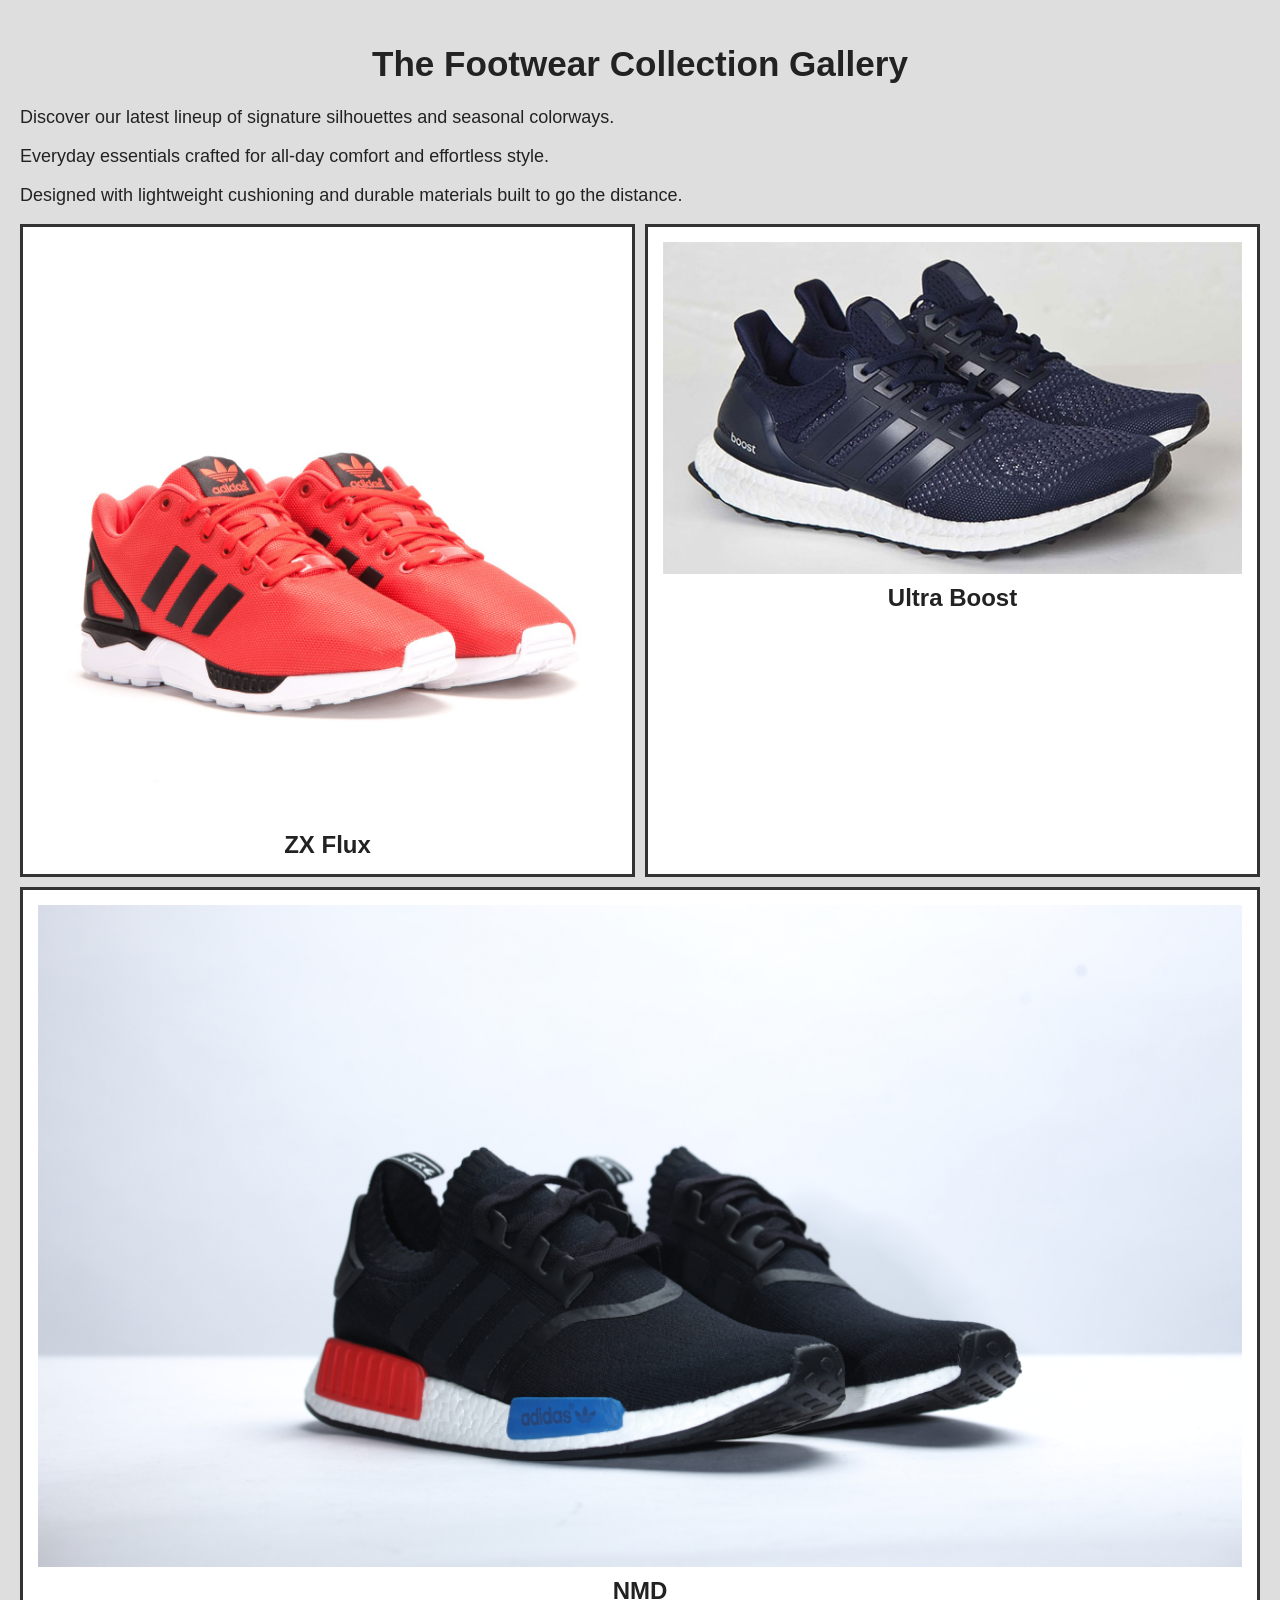
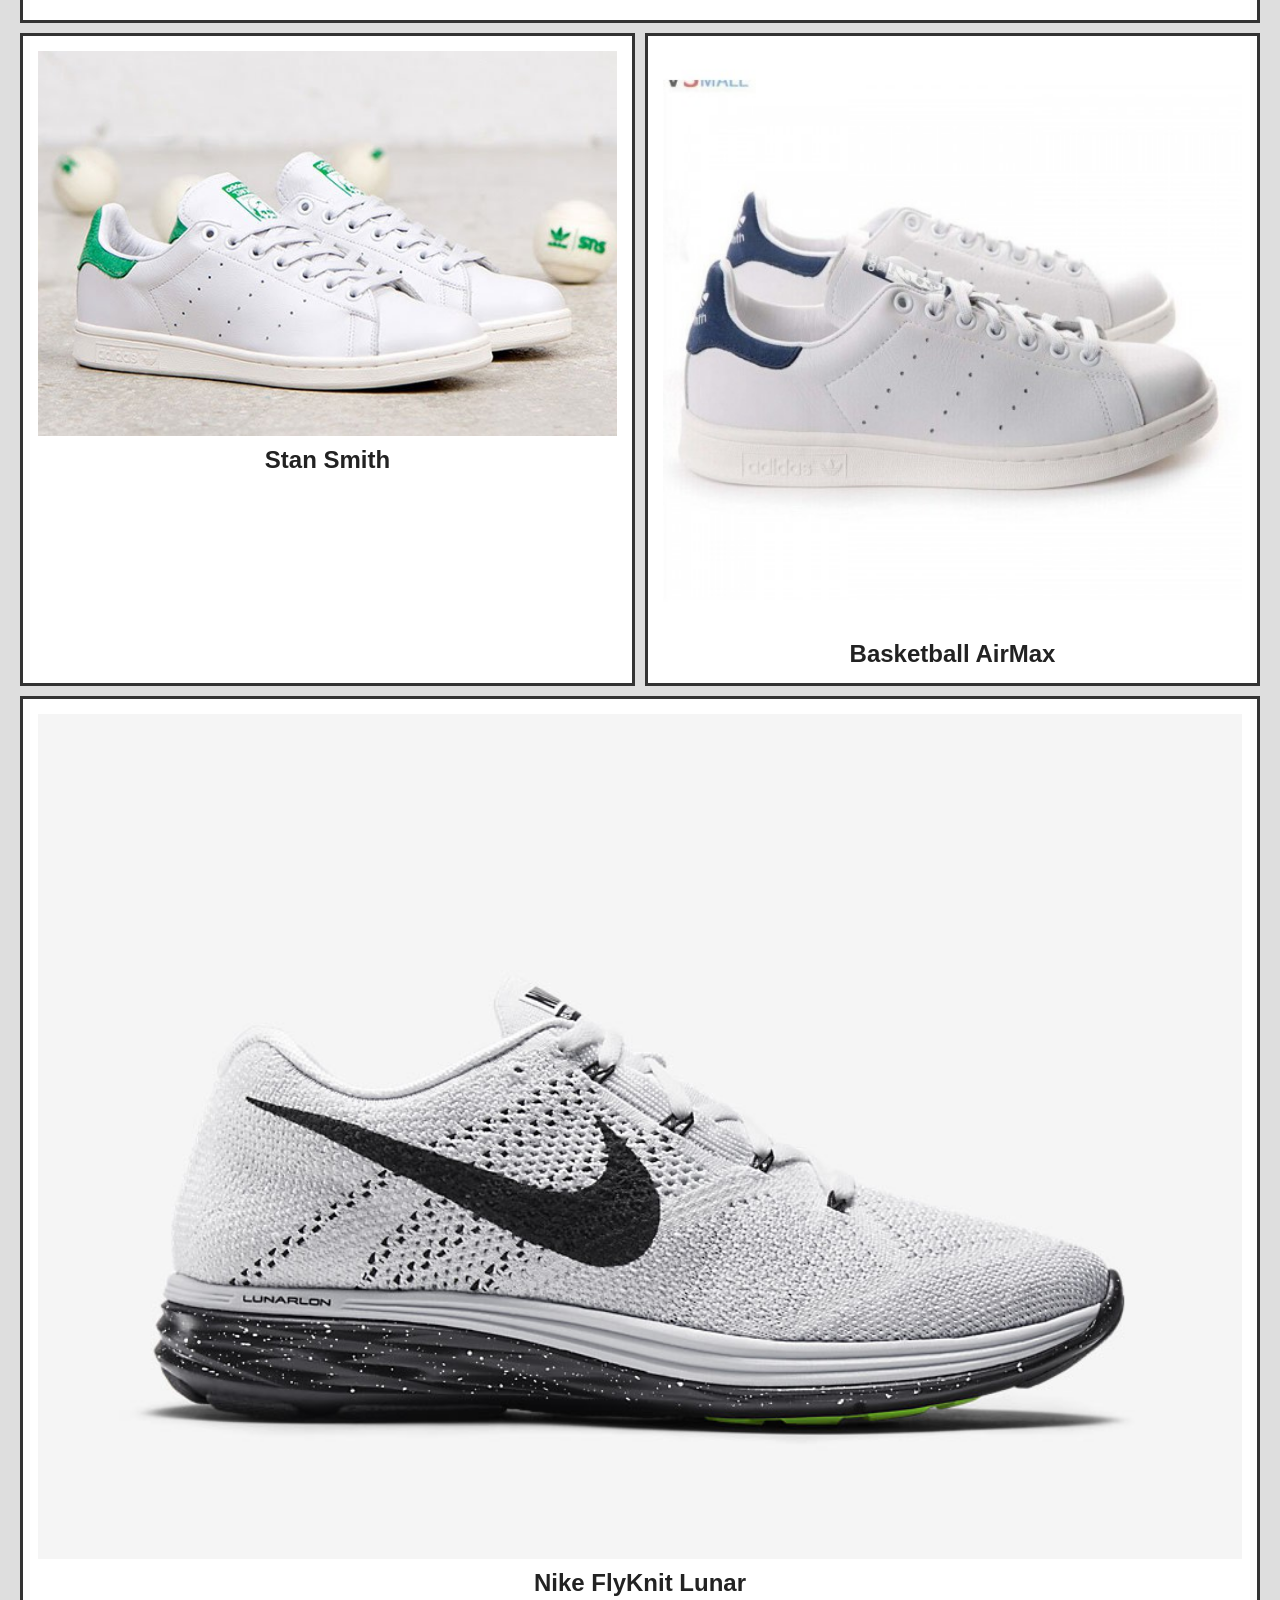
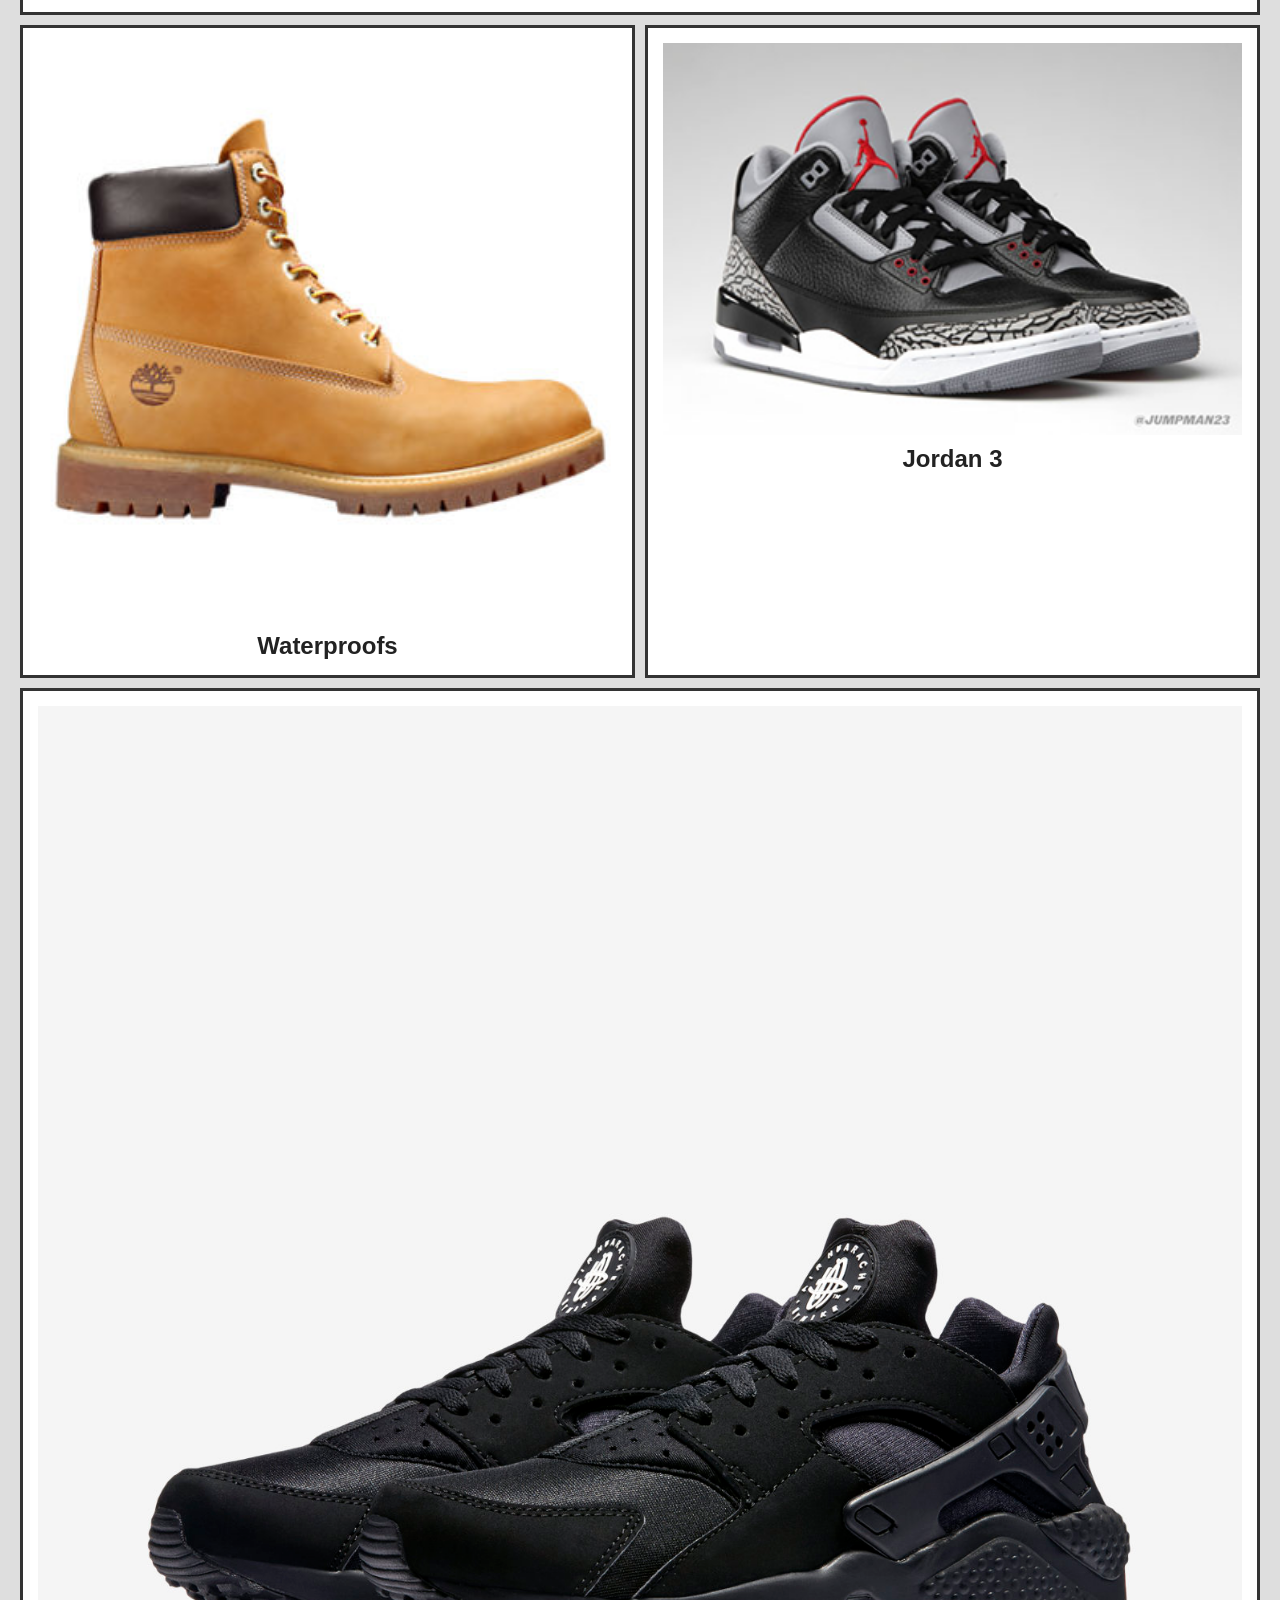
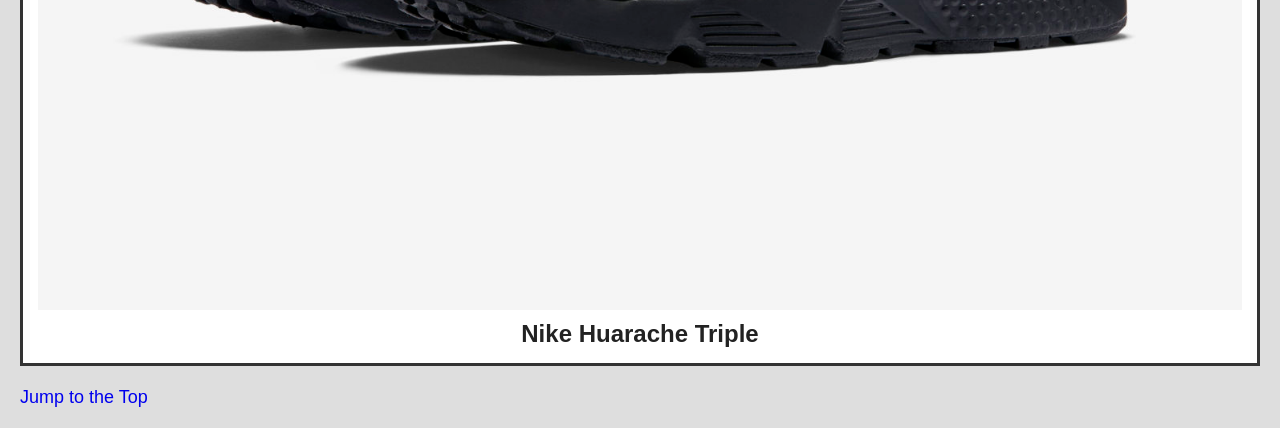
<file: index.html>
<!DOCTYPE html>
<html lang="en">

<head>
    <meta charset="UTF-8">
    <meta http-equiv="X-UA-Compatible" content="IE=edge">
    <meta name="viewport" content="width=device-width, initial-scale=1.0">
    <title>Final Project</title>
    <link rel="stylesheet" href="css/style.css">
</head>

<body>
    <header>
        <h1 id="top">The Footwear Collection Gallery</h1>
    </header>

    <main>
        <p>Discover our latest lineup of signature silhouettes and seasonal colorways.</p>

        <p>Everyday essentials crafted for all-day comfort and effortless style.</p>

        <p>Designed with lightweight cushioning and durable materials built to go the distance.</p>

        <div class="grid">
            <figure>
                <img src="images/adidas1.jpg" alt="ZX Flux">
                <figcaption>ZX Flux</figcaption>
            </figure>
            <figure>
                <img src="images/adidas2.jpg" alt="Ultra Boost">
                <figcaption>Ultra Boost</figcaption>
            </figure>
            <figure>
                <img src="images/adidas3.jpg" alt="NMD">
                <figcaption>NMD</figcaption>
            </figure>
            <figure>
                <img src="images/adidas4.jpg" alt="Stan Smith">
                <figcaption>Stan Smith</figcaption>
            </figure>
            <figure>
                <img src="images/adidas5.jpg" alt="Basketball AirMax">
                <figcaption>Basketball AirMax</figcaption>
            </figure>
            <figure>
                <img src="images/nike1.png" alt="Nike FlyKnit Lunar">
                <figcaption>Nike FlyKnit Lunar</figcaption>
            </figure>
            <figure>
                <img src="images/tim2.jpg" alt="Waterproofs">
                <figcaption>Waterproofs</figcaption>
            </figure>
            <figure>
                <img src="images/nike3.png" alt="Jordan 3">
                <figcaption>Jordan 3</figcaption>
            </figure>
            <figure>
                <img src="images/nike2.png" alt="Nike Huarache Triple">
                <figcaption>Nike Huarache Triple</figcaption>
            </figure>
        </div>
    </main>
    <br>
    <footer>
        <a href="#top" style="text-decoration: none;">Jump to the Top</a>
    </footer>
</body>

</html>
</file>
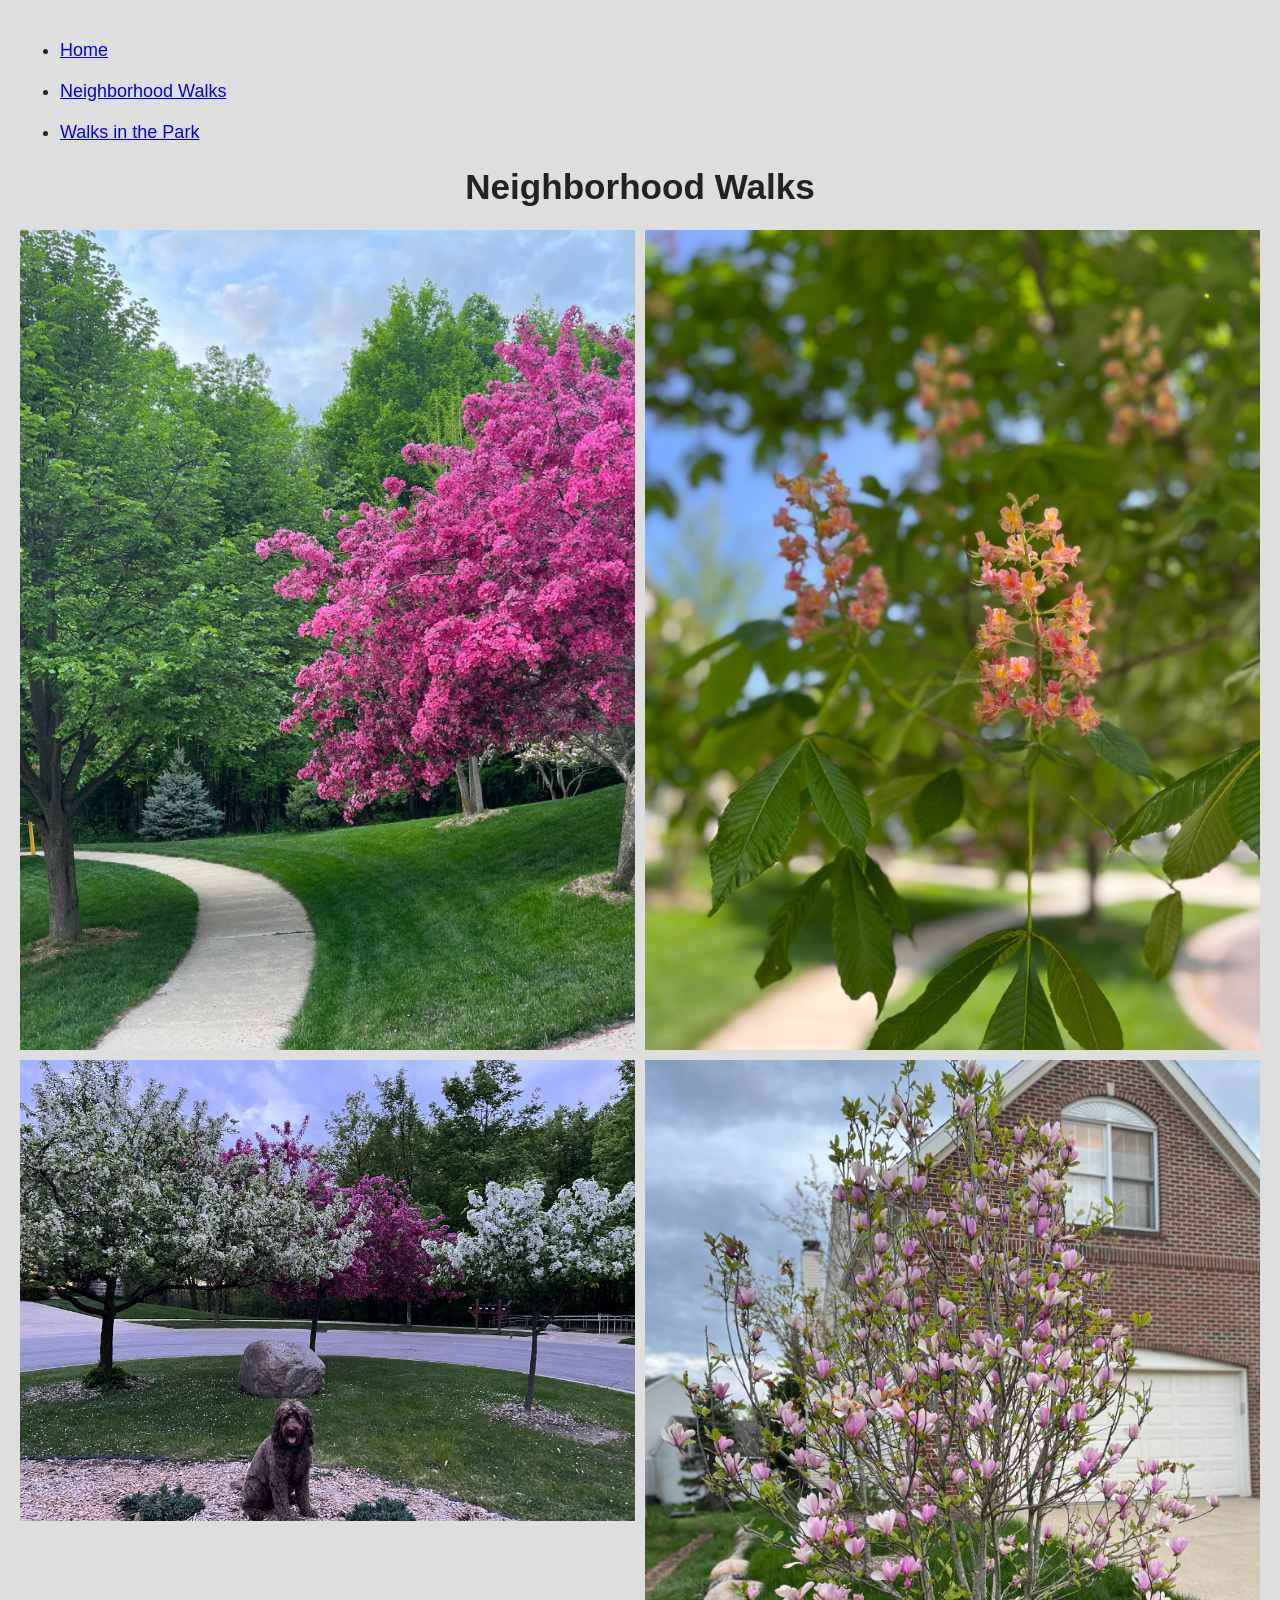
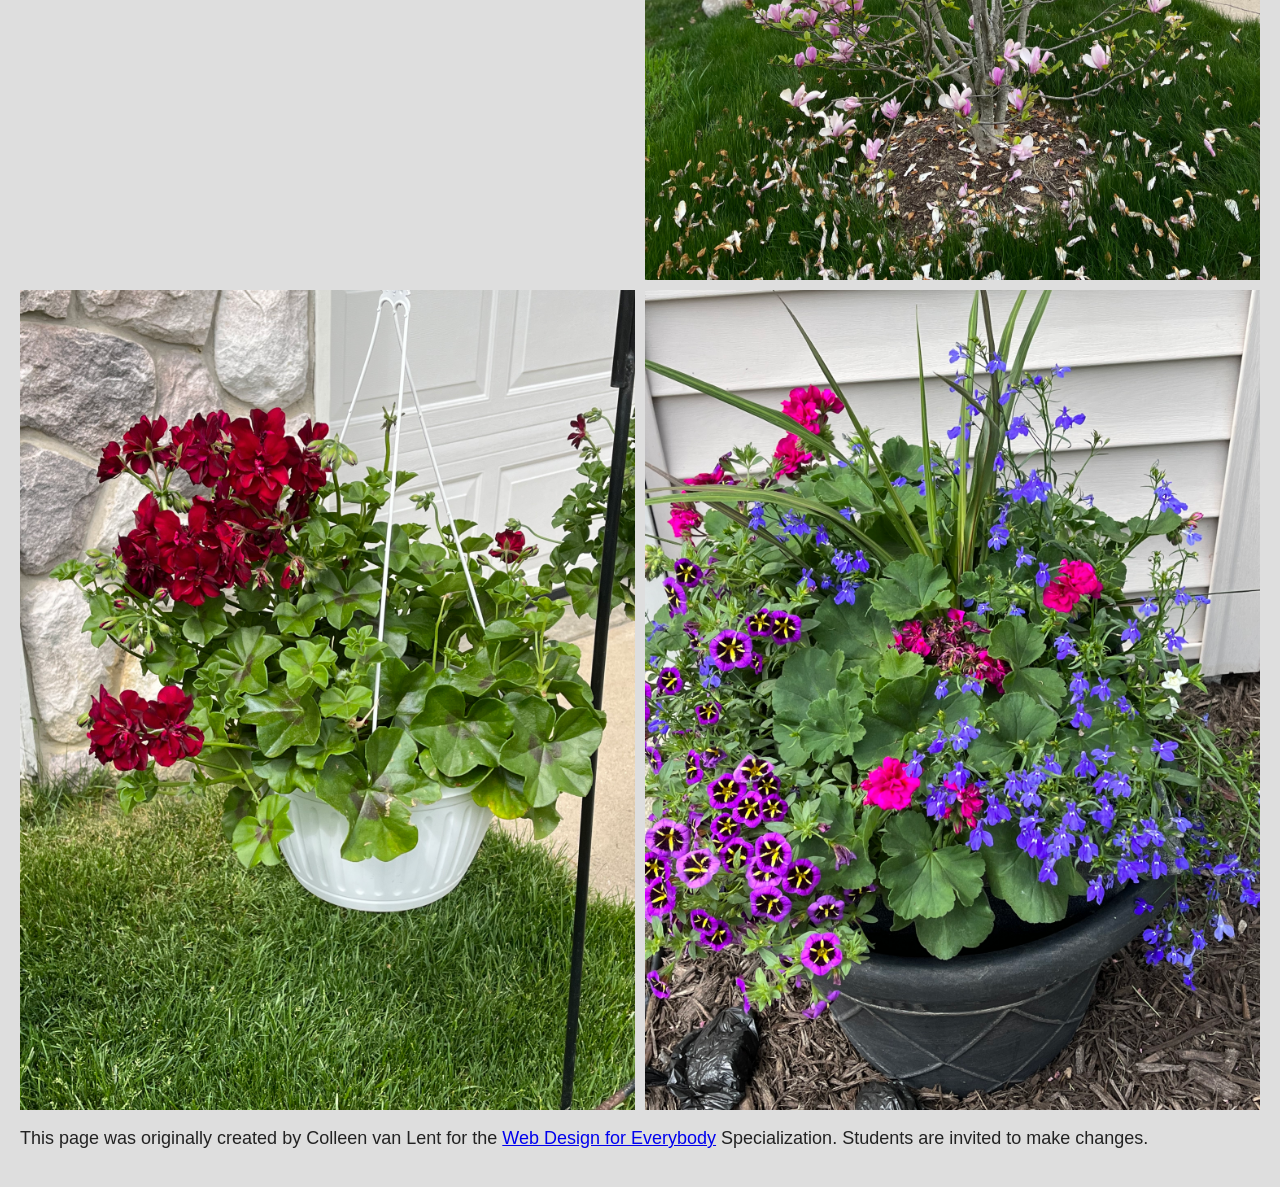
<file: neighborhood.html>
<!DOCTYPE html>
<html lang="en">

<head>
  <meta charset="utf-8">
  <meta name="viewport" content="width=device-width">
  <title>Neighborhood Walk</title>
  <!-- You will need to link to the CSS file -->
  <link rel="stylesheet" href="css/style.css">
</head>

<body>
  <header>
    <nav>
      <ul>
        <li><a href="index.html">Home</a></li>
        <li><a href="neighborhood.html">Neighborhood Walks</a></li>
        <li><a href="parks.html">Walks in the Park</a></li>
      </ul>
    </nav>
    <h1>Neighborhood Walks</h1>
  </header>
  <main>
    <div class="grid">
      <img src="images/bend_in_the_road.png"
        alt="a purple tree stands in contrast to the green leaved trees along a bend in the road" width="100">
      <img src="images/pink_blossoms.png" alt="small pink blossoms on an otherwise green leaved tree" width="100">
      <img src="images/blooming_trees.png" alt="brown labradoodle sitting in front of white and purple blooming  trees"
        width="100">
      <img src="images/falling_petals.png" alt="a purple tulip tree that is beginning to shed its petals" width="100">
      <img src="images/hanging_plants.png" alt="red and green plants in a decorative hanging basket" width="100">
      <img src="images/potted_plants.png" alt="a decorative planter with a variety of brightly colored plants "
        width="100">
    </div>
  </main>
  <footer>
    <p>This page was originally created by Colleen van Lent for the <a
        href="https://www.coursera.org/specializations/web-design"> Web Design for Everybody</a> Specialization.
      Students are invited to make changes.</p>
  </footer>

</body>

</html>
</file>
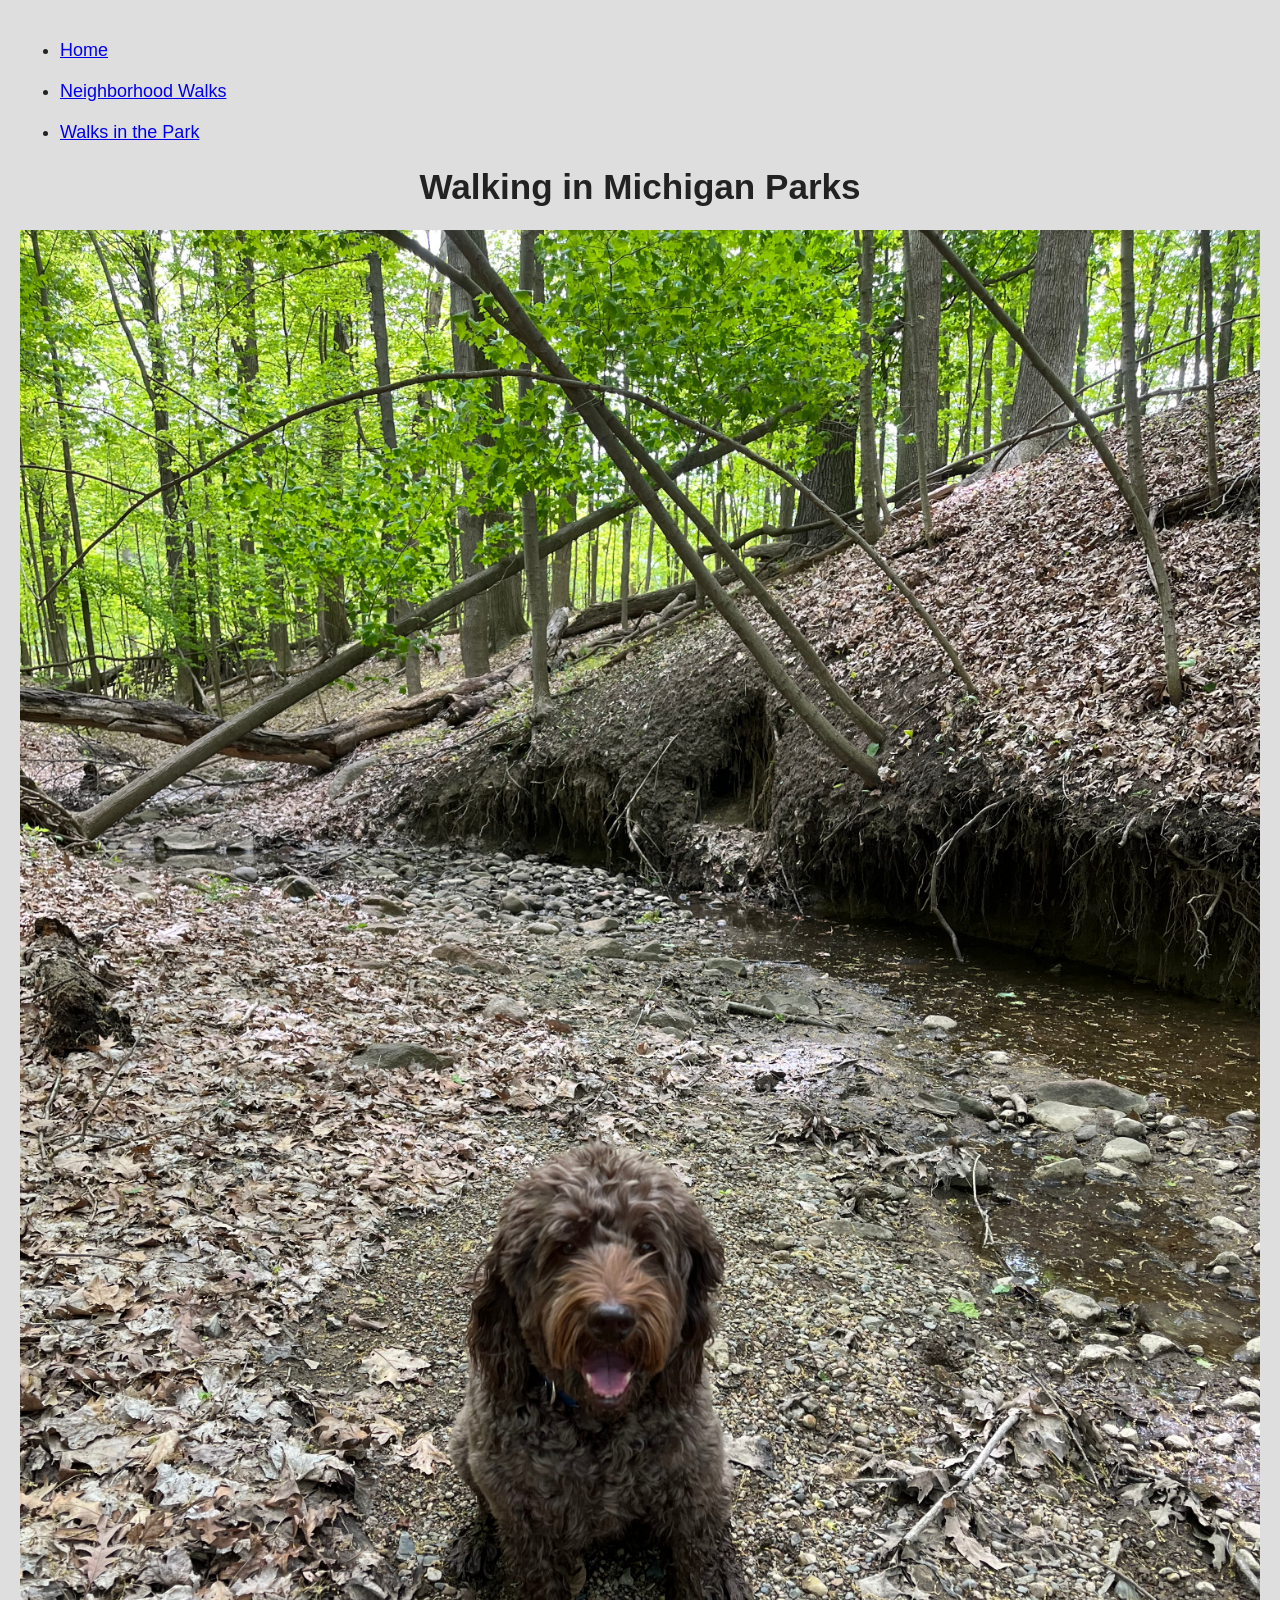
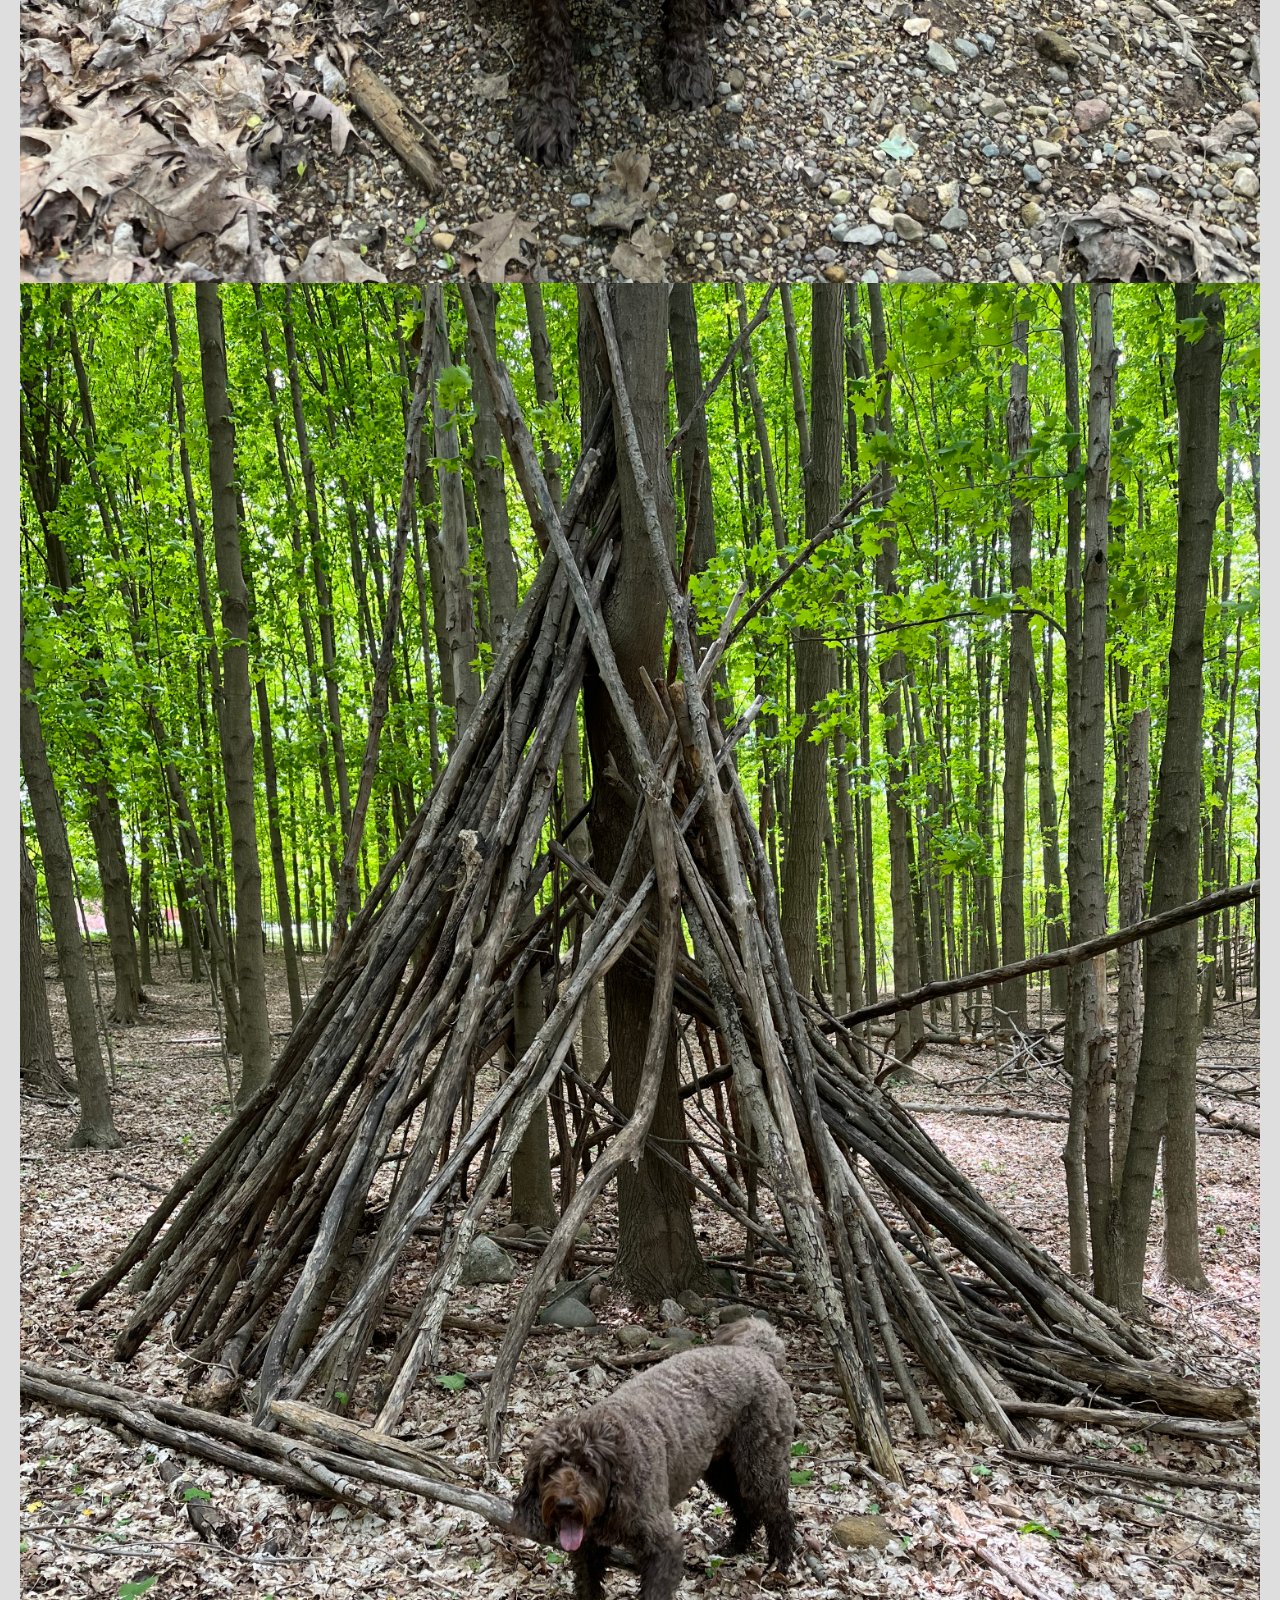
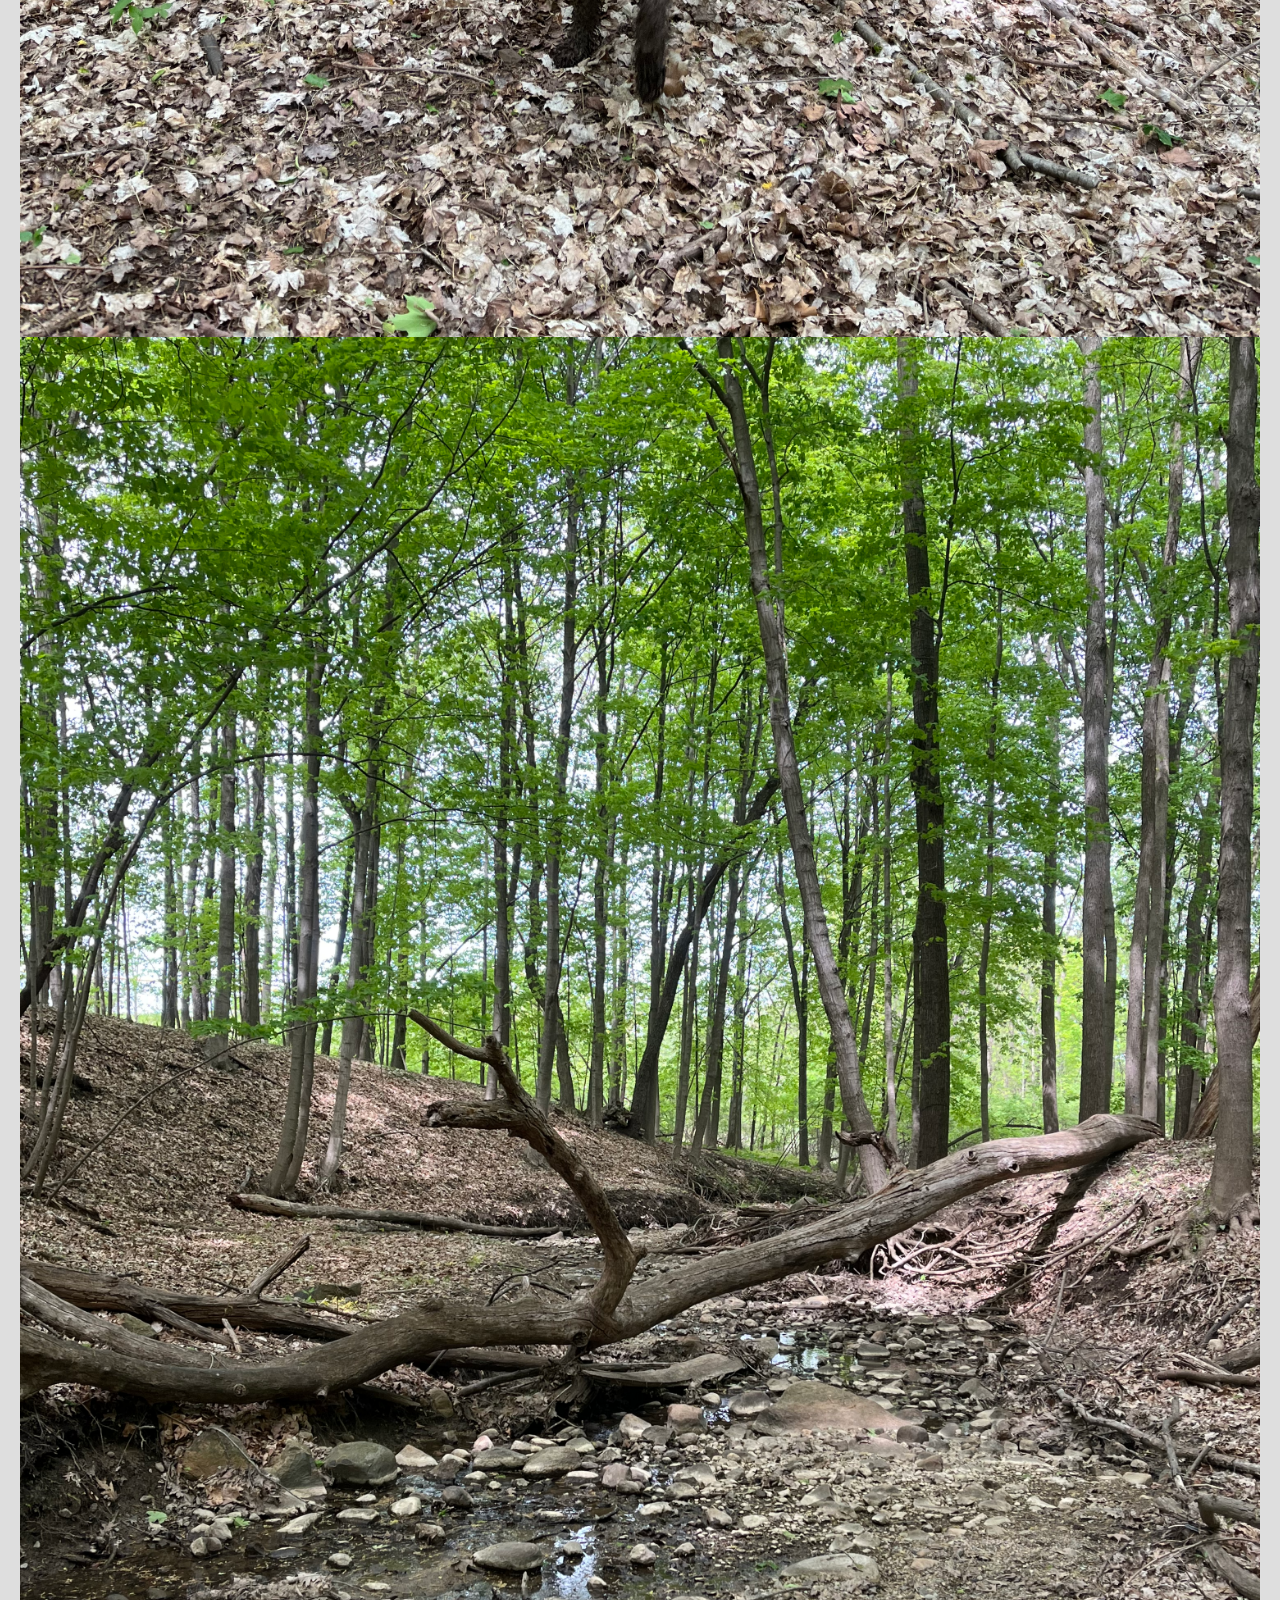
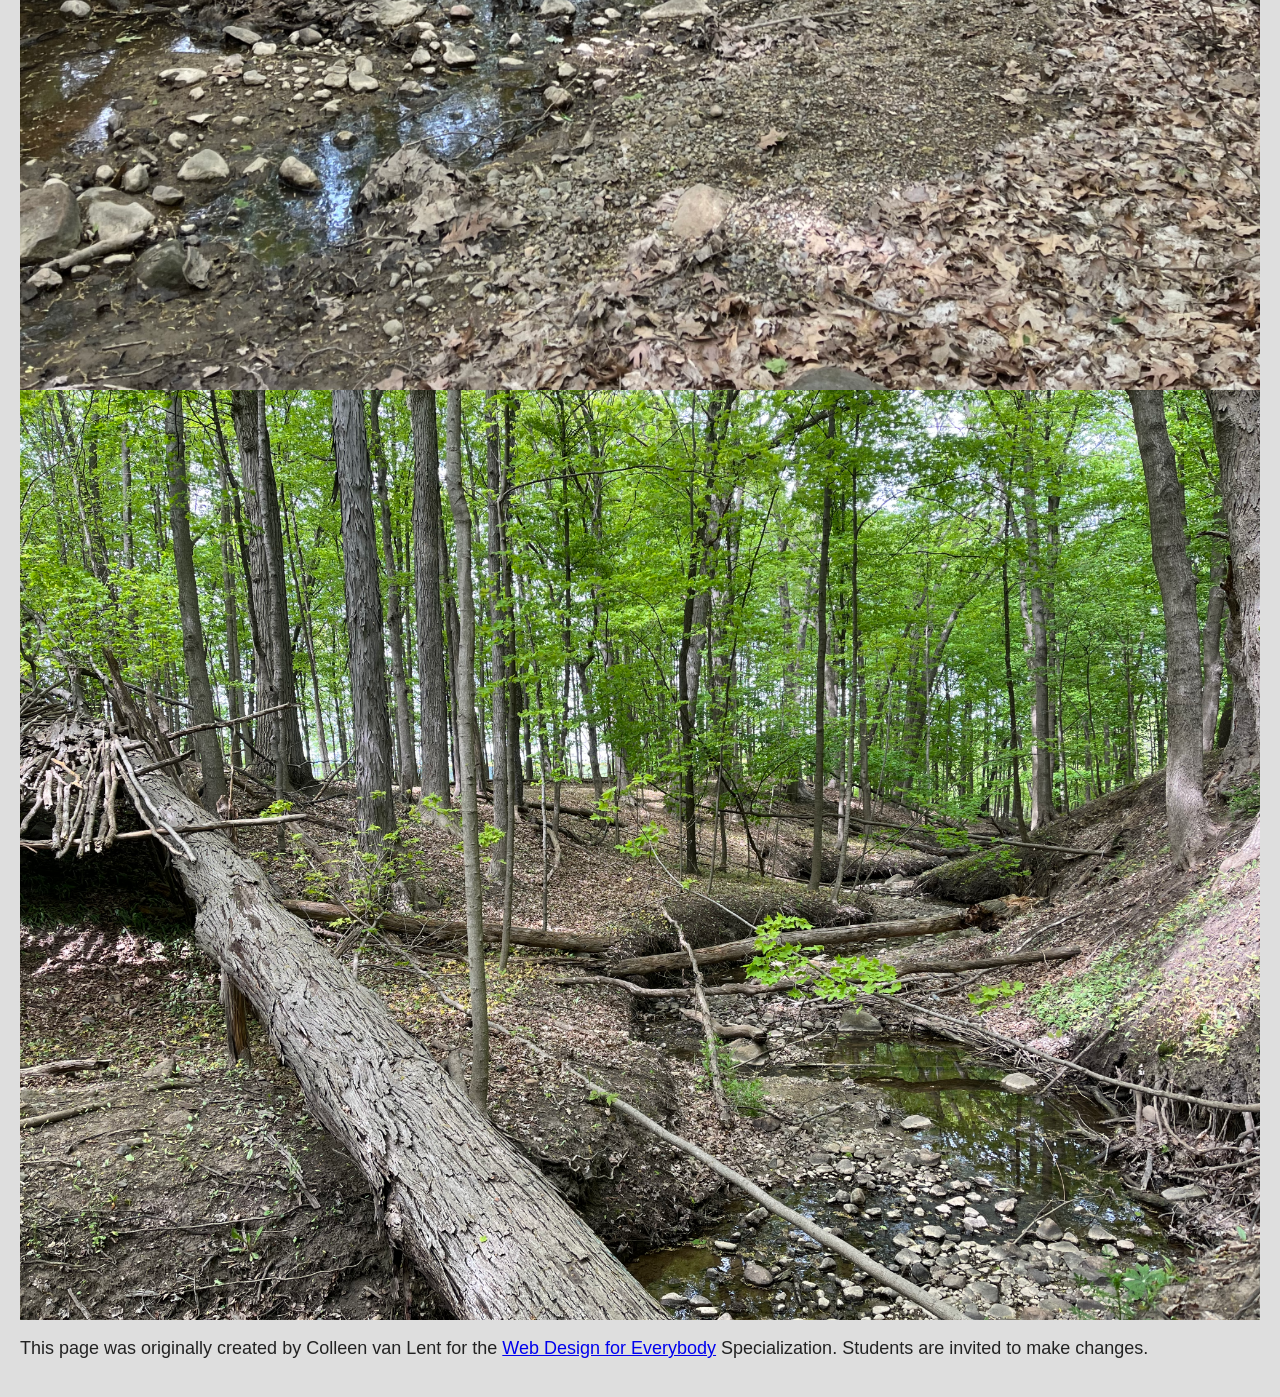
<file: parks.html>
<!DOCTYPE html>
<html lang="en">

<head>
  <meta charset="utf-8">
  <meta name="viewport" content="width=device-width">
  <title>Neighborhood Walk</title>
  <link rel="stylesheet" href="css/style.css">
</head>

<body>
  <header>
    <nav>
      <ul>
        <li><a href="index.html">Home</a></li>
        <li><a href="neighborhood.html">Neighborhood Walks</a></li>
        <li><a href="parks.html">Walks in the Park</a></li>
      </ul>
    </nav>
    <h1>Walking in Michigan Parks</h1>
  </header>
  <main>
    <div class="flex">
      <img src="images/bacon_in_the_woods.png" alt="brown labradoodle sitting near a stream in a wooded setting"
        width="100">
      <img src="images/bacon_near_the_fort.png"
        alt="brown labradoodle posing in front of a makeshift fort made of branches" width="100">
      <img src="images/downed_tree.png" alt="a downed tree crossign a stream" width="100">
      <img src="images/fort_in_woods.png" alt="a small fort made of branches" width="100">
    </div>

  </main>
  <footer>
    <p>This page was originally created by Colleen van Lent for the <a
        href="https://www.coursera.org/specializations/web-design"> Web Design for Everybody</a> Specialization.
      Students are invited to make changes.</p>
  </footer>

</body>

</html>
</file>
<file: css/style.css>
html {
    scroll-behavior: smooth;
}

body {
    background-color: #dedede;
    color: #222222;
    padding: 5px;
    margin: 15px;
    font-size: 18px;
    font-family: Arial, sans-serif;
}

h1 {
    text-align: center;
    font-family:Arial, sans-serif;
    font-size: 1.95em;
}

h2 {
    text-align: center;
}

li {
    margin-top: 20px;
}

/* ===== MOBILE VIEW: MOBILE FIRST ===== */
.grid {
    display: grid;
    grid-template-columns: 1fr;
    gap: 10px;
}

figure {
    font-size: 24px;
    margin: 0;
    padding: 15px;
    text-align: center;
    background-color: #ffffff;
    color: #222222;
    border: 3px solid #333333;
}

img {
    display: block;
    width: 100%;
    height: auto;
}

figcaption {
    margin-top: 10px;
    font-weight: bold;
}

.label {
    text-align: center;
    font-family: "Gill Sans", "Gill Sans MT", Calibri, sans-serif;
}

/* ===== TABLET VIEW: 772px AND ABOVE ===== */
@media screen and (min-width: 772px) {
    .grid {
        grid-template-columns: repeat(2, minmax(0, 1fr));
    }

    figure {
        border-radius: 50%;
    }

    figure:last-child {
        grid-column: 1 / span 2;
    }
}

/* ===== LARGE SCREEN VIEW: 992px AND ABOVE ===== */
@media screen and (min-width: 992px) {
    figure {
        border-radius: 0;
    }

    figure:nth-child(3n) {
        grid-column: 1 / span 2;
    }
}

/* ===== REDUCED MOTION PREFERENCE ===== */
@media (prefers-reduced-motion: reduce) {
    html {
        scroll-behavior: auto;
    }

    *,
    *::before,
    *::after {
        animation-duration: 0.01ms !important;
        animation-iteration-count: 1 !important;
        transition-duration: 0.01ms !important;
    }
}

/* ===== DARK COLOR SCHEME ===== */
@media (prefers-color-scheme: dark) {
    body {
        background-color: #121212;
        color: #f5f5f5;
    }

    figure {
        background-color: #252525;
        color: #fff2a8;
        border-color: #000000;
    }
}
</file>
